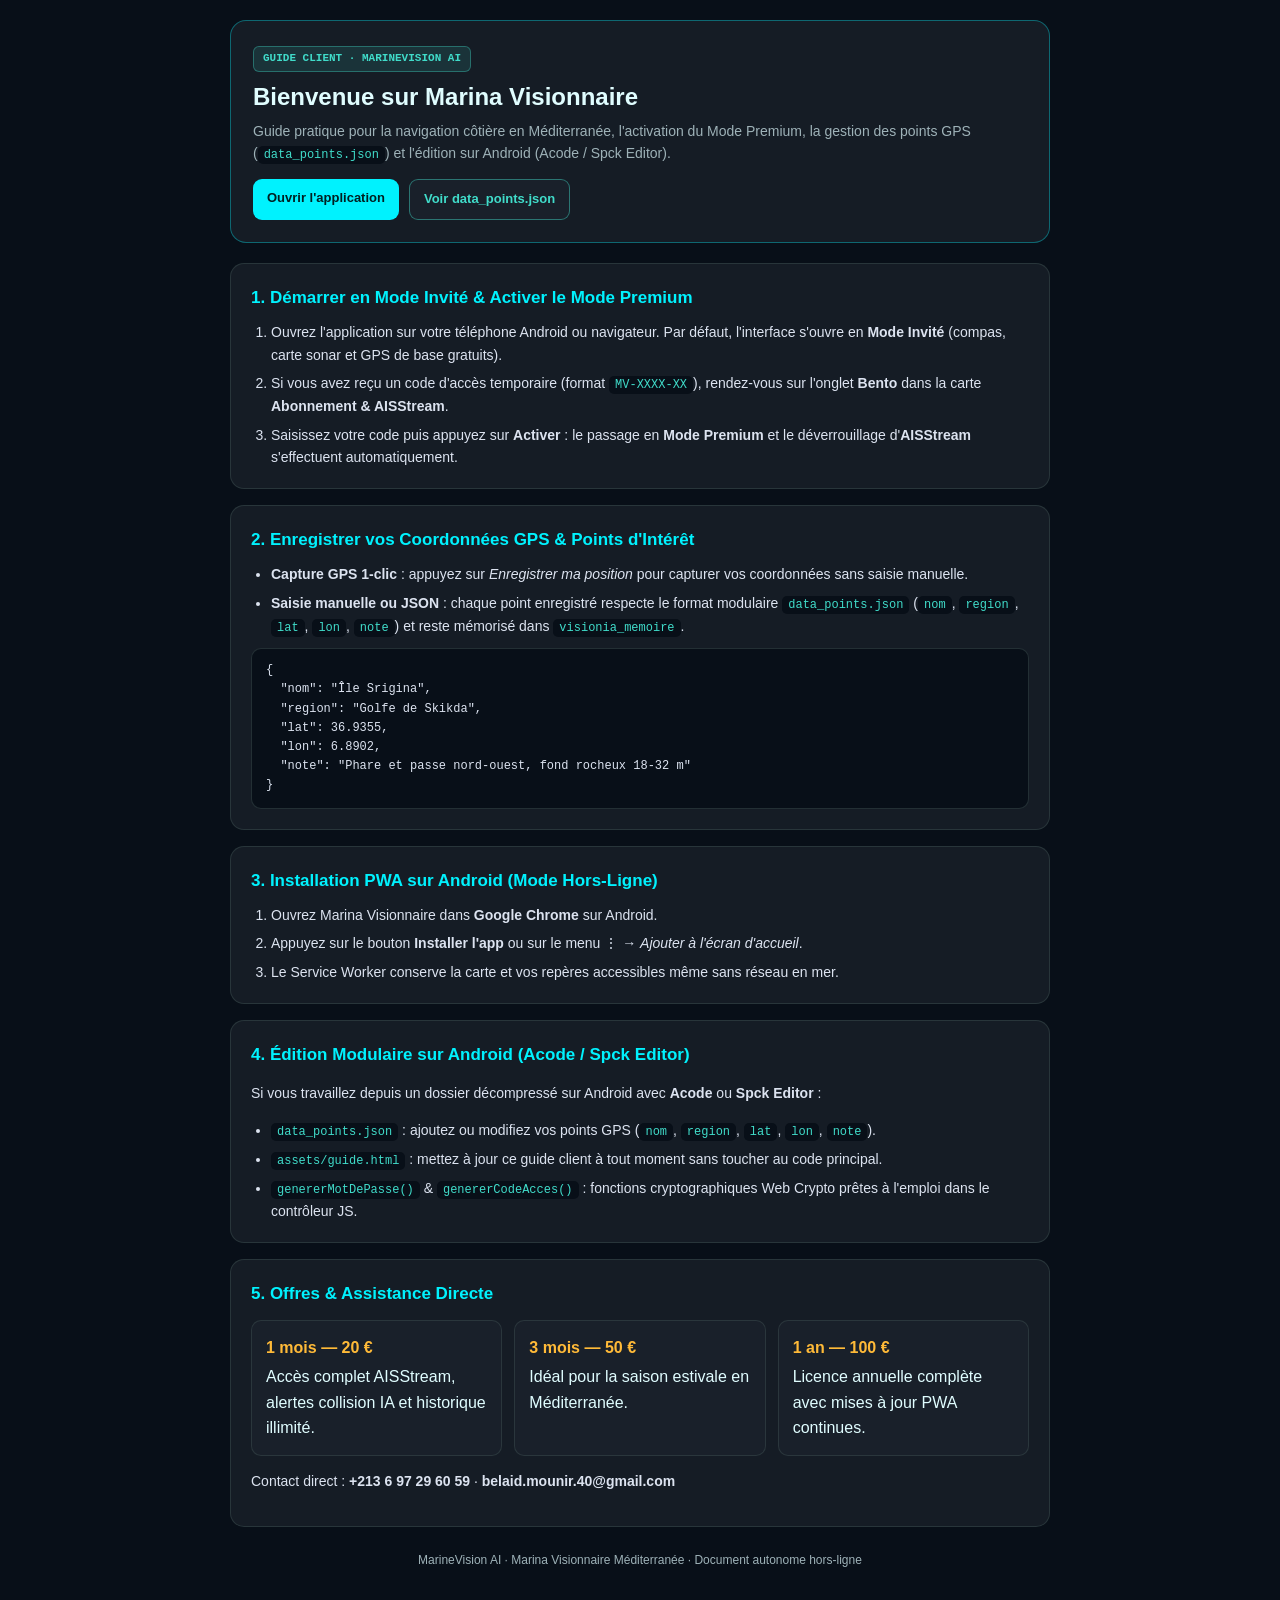
<file: public/assets/guide.html>
<!doctype html>
<html lang="fr">
  <head>
    <meta charset="UTF-8" />
    <meta name="viewport" content="width=device-width, initial-scale=1.0" />
    <title>Guide Client — MarineVision AI / Marina Visionnaire</title>
    <style>
      :root {
        color-scheme: dark;
        --bg: #080f18;
        --card: #151c25;
        --card-alt: #19202a;
        --border: rgba(58, 73, 75, 0.55);
        --cyan: #00f2fe;
        --teal: #40dcca;
        --amber: #ffba38;
        --text: #e0fdff;
        --muted: #9eb2b8;
      }
      * {
        box-sizing: border-box;
      }
      body {
        margin: 0;
        font-family: 'Plus Jakarta Sans', -apple-system, BlinkMacSystemFont, 'Segoe UI', Roboto, sans-serif;
        background: var(--bg);
        color: var(--text);
        line-height: 1.6;
        padding: 20px 16px 48px;
      }
      .container {
        max-width: 820px;
        margin: 0 auto;
      }
      header {
        background: var(--card);
        border: 1px solid rgba(0, 242, 254, 0.35);
        border-radius: 16px;
        padding: 22px;
        margin-bottom: 20px;
      }
      .badge {
        display: inline-block;
        font-family: ui-monospace, SFMono-Regular, Menlo, monospace;
        font-size: 11px;
        font-weight: 700;
        color: var(--teal);
        background: rgba(64, 220, 202, 0.12);
        border: 1px solid rgba(64, 220, 202, 0.35);
        border-radius: 6px;
        padding: 3px 9px;
        margin-bottom: 10px;
      }
      h1 {
        margin: 0 0 8px;
        font-size: 24px;
        line-height: 1.25;
        color: var(--text);
      }
      .subtitle {
        margin: 0;
        color: var(--muted);
        font-size: 14px;
      }
      section {
        background: var(--card);
        border: 1px solid var(--border);
        border-radius: 14px;
        padding: 20px;
        margin-bottom: 16px;
      }
      h2 {
        margin: 0 0 10px;
        font-size: 17px;
        color: var(--cyan);
      }
      p,
      li {
        font-size: 14px;
        color: #dce3f0;
      }
      ul,
      ol {
        margin: 8px 0 0;
        padding-left: 20px;
      }
      li + li {
        margin-top: 6px;
      }
      code,
      pre {
        font-family: ui-monospace, SFMono-Regular, Menlo, monospace;
      }
      code {
        background: var(--bg);
        color: var(--teal);
        padding: 2px 6px;
        border-radius: 5px;
        font-size: 12px;
      }
      pre {
        background: var(--bg);
        border: 1px solid var(--border);
        border-radius: 10px;
        padding: 12px 14px;
        overflow-x: auto;
        font-size: 12px;
        color: #dce3f0;
        margin: 10px 0 0;
      }
      .grid {
        display: grid;
        grid-template-columns: repeat(auto-fit, minmax(220px, 1fr));
        gap: 12px;
        margin-top: 12px;
      }
      .plan {
        background: var(--card-alt);
        border: 1px solid var(--border);
        border-radius: 10px;
        padding: 14px;
      }
      .plan strong {
        color: var(--amber);
        display: block;
        margin-bottom: 4px;
      }
      .actions {
        display: flex;
        flex-wrap: wrap;
        gap: 10px;
        margin-top: 14px;
      }
      .btn {
        display: inline-block;
        text-decoration: none;
        font-weight: 700;
        font-size: 13px;
        padding: 9px 14px;
        border-radius: 9px;
      }
      .btn-primary {
        background: var(--cyan);
        color: #002022;
      }
      .btn-secondary {
        background: var(--card-alt);
        color: var(--teal);
        border: 1px solid rgba(64, 220, 202, 0.45);
      }
      footer {
        text-align: center;
        font-size: 12px;
        color: var(--muted);
        margin-top: 24px;
      }
    </style>
  </head>
  <body>
    <main class="container">
      <header>
        <span class="badge">GUIDE CLIENT · MARINEVISION AI</span>
        <h1>Bienvenue sur Marina Visionnaire</h1>
        <p class="subtitle">
          Guide pratique pour la navigation côtière en Méditerranée, l&apos;activation du Mode
          Premium, la gestion des points GPS (<code>data_points.json</code>) et l&apos;édition sur
          Android (Acode / Spck Editor).
        </p>
        <div class="actions">
          <a class="btn btn-primary" href="/?mode=guest">Ouvrir l&apos;application</a>
          <a class="btn btn-secondary" href="/data_points.json" target="_blank" rel="noopener noreferrer">
            Voir data_points.json
          </a>
        </div>
      </header>

      <section>
        <h2>1. Démarrer en Mode Invité &amp; Activer le Mode Premium</h2>
        <ol>
          <li>
            Ouvrez l&apos;application sur votre téléphone Android ou navigateur. Par défaut,
            l&apos;interface s&apos;ouvre en <strong>Mode Invité</strong> (compas, carte sonar et
            GPS de base gratuits).
          </li>
          <li>
            Si vous avez reçu un code d&apos;accès temporaire (format <code>MV-XXXX-XX</code>),
            rendez-vous sur l&apos;onglet <strong>Bento</strong> dans la carte
            <strong>Abonnement &amp; AISStream</strong>.
          </li>
          <li>
            Saisissez votre code puis appuyez sur <strong>Activer</strong> : le passage en
            <strong>Mode Premium</strong> et le déverrouillage d&apos;<strong>AISStream</strong>
            s&apos;effectuent automatiquement.
          </li>
        </ol>
      </section>

      <section>
        <h2>2. Enregistrer vos Coordonnées GPS &amp; Points d&apos;Intérêt</h2>
        <ul>
          <li>
            <strong>Capture GPS 1-clic</strong> : appuyez sur
            <em>Enregistrer ma position</em> pour capturer vos coordonnées sans saisie manuelle.
          </li>
          <li>
            <strong>Saisie manuelle ou JSON</strong> : chaque point enregistré respecte le format
            modulaire <code>data_points.json</code> (<code>nom</code>, <code>region</code>,
            <code>lat</code>, <code>lon</code>, <code>note</code>) et reste mémorisé dans
            <code>visionia_memoire</code>.
          </li>
        </ul>
        <pre>{
  "nom": "Île Srigina",
  "region": "Golfe de Skikda",
  "lat": 36.9355,
  "lon": 6.8902,
  "note": "Phare et passe nord-ouest, fond rocheux 18-32 m"
}</pre>
      </section>

      <section>
        <h2>3. Installation PWA sur Android (Mode Hors-Ligne)</h2>
        <ol>
          <li>Ouvrez Marina Visionnaire dans <strong>Google Chrome</strong> sur Android.</li>
          <li>Appuyez sur le bouton <strong>Installer l&apos;app</strong> ou sur le menu ⋮ → <em>Ajouter à l&apos;écran d&apos;accueil</em>.</li>
          <li>Le Service Worker conserve la carte et vos repères accessibles même sans réseau en mer.</li>
        </ol>
      </section>

      <section>
        <h2>4. Édition Modulaire sur Android (Acode / Spck Editor)</h2>
        <p>
          Si vous travaillez depuis un dossier décompressé sur Android avec <strong>Acode</strong>
          ou <strong>Spck Editor</strong> :
        </p>
        <ul>
          <li><code>data_points.json</code> : ajoutez ou modifiez vos points GPS (<code>nom</code>, <code>region</code>, <code>lat</code>, <code>lon</code>, <code>note</code>).</li>
          <li><code>assets/guide.html</code> : mettez à jour ce guide client à tout moment sans toucher au code principal.</li>
          <li><code>genererMotDePasse()</code> &amp; <code>genererCodeAcces()</code> : fonctions cryptographiques Web Crypto prêtes à l&apos;emploi dans le contrôleur JS.</li>
        </ul>
      </section>

      <section>
        <h2>5. Offres &amp; Assistance Directe</h2>
        <div class="grid">
          <div class="plan">
            <strong>1 mois — 20 €</strong>
            Accès complet AISStream, alertes collision IA et historique illimité.
          </div>
          <div class="plan">
            <strong>3 mois — 50 €</strong>
            Idéal pour la saison estivale en Méditerranée.
          </div>
          <div class="plan">
            <strong>1 an — 100 €</strong>
            Licence annuelle complète avec mises à jour PWA continues.
          </div>
        </div>
        <p style="margin-top: 14px">
          Contact direct : <strong>+213 6 97 29 60 59</strong> ·
          <strong>belaid.mounir.40@gmail.com</strong>
        </p>
      </section>

      <footer>MarineVision AI · Marina Visionnaire Méditerranée · Document autonome hors-ligne</footer>
    </main>
  </body>
</html>
</file>
